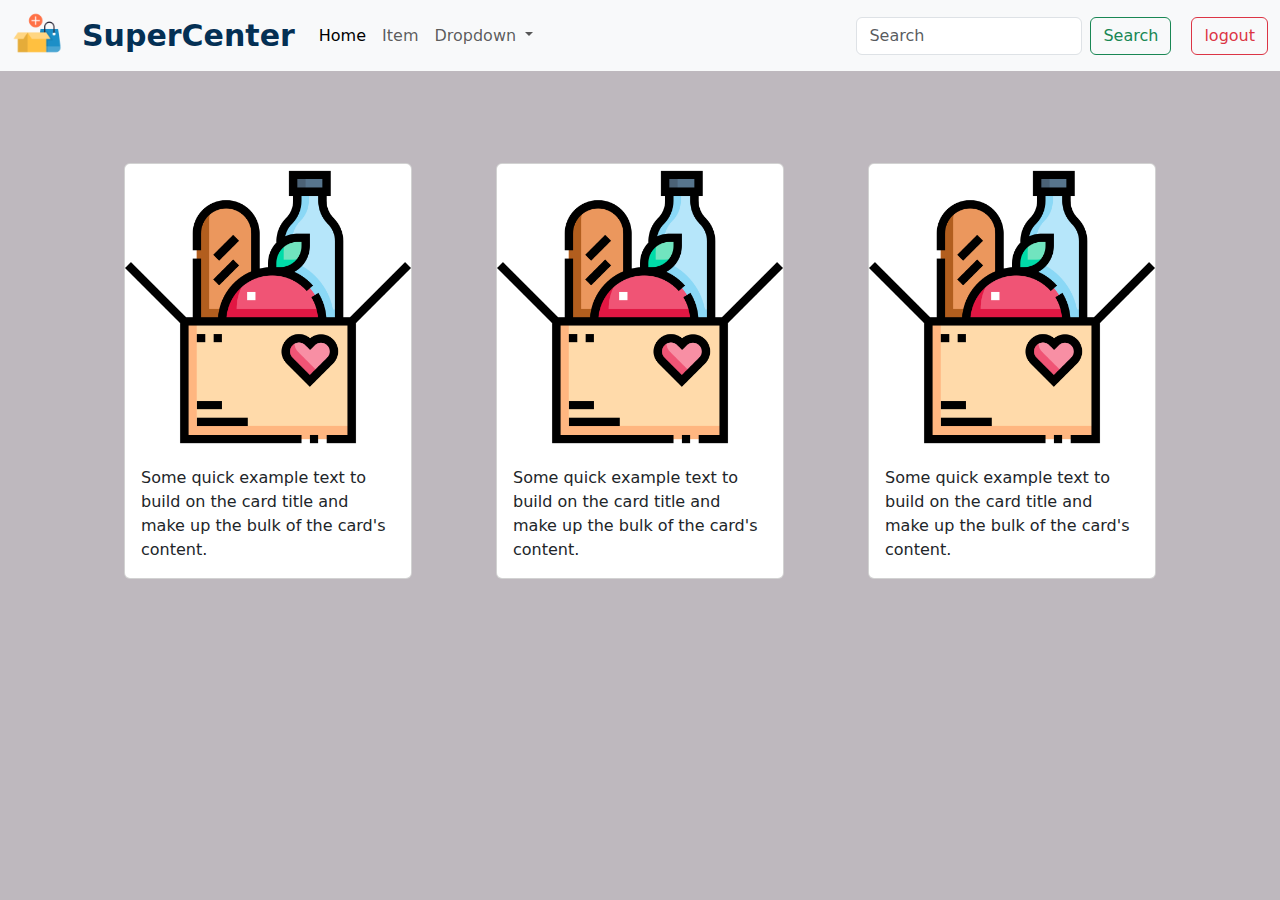
<file: index.html>
<!DOCTYPE html>
<html lang="en">
<head>
    <meta charset="UTF-8">
    <link href="https://cdn.jsdelivr.net/npm/bootstrap@5.3.3/dist/css/bootstrap.min.css" rel="stylesheet" integrity="sha384-QWTKZyjpPEjISv5WaRU9OFeRpok6YctnYmDr5pNlyT2bRjXh0JMhjY6hW+ALEwIH" crossorigin="anonymous">
    <link rel="stylesheet" href=".idea/styles/login.css">
    <title>Title</title>
    <style>
        body{
            background: #beb8be;
        }
        #setofdesc{
            display: flex;
            justify-content: space-evenly;
            flex-wrap: wrap;
        }
        .padding{
            padding: 20px;
            margin: 30px;
        }
    </style>
</head>
<body>

<header>


    <nav class="navbar navbar-expand-lg bg-body-tertiary">
        <div class="container-fluid">
            <a id="h1" class="navbar-brand" href="#"><img src=".idea/assets/images/add-product.png"id="logo" width="50">SuperCenter</a>
            <button class="navbar-toggler" type="button" data-bs-toggle="collapse" data-bs-target="#navbarSupportedContent" aria-controls="navbarSupportedContent" aria-expanded="false" aria-label="Toggle navigation">
                <span class="navbar-toggler-icon"></span>
            </button>
            <div class="collapse navbar-collapse" id="navbarSupportedContent">
                <ul class="navbar-nav me-auto mb-2 mb-lg-0">
                    <li class="nav-item">
                        <a class="nav-link active" aria-current="page" href="" id="home">Home</a>
                    </li>
                    <li class="nav-item">
                        <a class="nav-link" href="" id="item">Item</a>
                    </li>
                    <li class="nav-item dropdown">
                        <a class="nav-link dropdown-toggle" href="#" role="button" data-bs-toggle="dropdown" aria-expanded="false">
                            Dropdown
                        </a>
                        <ul class="dropdown-menu">
                            <li><a class="dropdown-item" href="" id="order">Order</a></li>
                            <li><a class="dropdown-item" href=""id="customerdash">Customer</a></li>
                            <li><hr class="dropdown-divider"></li>
                            <li><a class="dropdown-item" href="#">Something else here</a></li>
                        </ul>
                    </li>

                </ul>
                <form class="d-flex" role="search">
                    <input class="form-control me-2" type="search" placeholder="Search" aria-label="Search">
                    <button class="btn btn-outline-success" type="submit">Search</button>
                    <a href="login_form.html"><button class="btn btn-outline-danger" type="submit"id="logout">logout</button></a>
                </form>
            </div>
        </div>
    </nav>

</header>

<!--dashboard-->
<section id="dashsec">
    <main id="hero">
        <div id="cardset">
            <div class="card" style="width: 18rem;">
                <img src=".idea/assets/images/food-donation.png " class="card-img-top" alt="...">
                <div class="card-body">
                    <p class="card-text">Some quick example text to build on the card title and make up the bulk of the card's content.</p>
                </div>
            </div>
            <div class="card" style="width: 18rem;">
                <img src=".idea/assets/images/food-donation.png" class="card-img-top" alt="...">
                <div class="card-body">
                    <p class="card-text">Some quick example text to build on the card title and make up the bulk of the card's content.</p>
                </div>
            </div>
            <div class="card" style="width: 18rem;">
                <img src=".idea/assets/images/food-donation.png" class="card-img-top" alt="...">
                <div class="card-body">
                    <p class="card-text">Some quick example text to build on the card title and make up the bulk of the card's content.</p>
                </div>
            </div>
        </div>

    </main>
</section>

<!--
customer form
-->
<section id="customersec">
    <div class="container">
        <h1 class="text-center mt-4">Customer Management</h1>

        <!-- Customer Form -->
        <div class="form-section">
            <div class="card">
                <div class="card-header bg-primary text-white">
                    Add / Update Customer
                </div>
                <div class="card-body">
                    <form id="customerForm">
                        <input type="hidden" id="customerId">
                        <div class="row">
                            <div class="col-md-6">
                                <input type="text" id="id" class="form-control" placeholder="Customer id" required>
                            </div>
                            <div class="col-md-6">
                                <input type="email" id="name" class="form-control" placeholder="Customer name" required>
                            </div>
                            <div class="col-md-6">
                                <input type="email" id="address" class="form-control" placeholder="Customer address" required>
                            </div> <div class="col-md-6">
                            <input type="email" id="salary" class="form-control" placeholder="Customer salary" required>
                        </div>
                        </div>
                        <button type="submit" class="btn btn-success mt-3" id="btn1">Save </button>
                        <button type="submit" class="btn btn-secondary mt-3" id="btn4">Update </button>
                        <button type="submit" class="btn btn-danger mt-3" id="btn2">Delete </button>
                        <button type="submit" class="btn btn-primary mt-3" id="btn3">search</button>
                        </button>
                    </form>
                </div>
            </div>
        </div>

        <div class="table-section" id="table">

            <h1 id="customer">All Customer</h1>
            <div class="card">
                <div class="card-header bg-secondary text-white">
                    Customer List
                </div>
                <div class="card-body">
                    <table class="table table-striped">
                        <thead>
                        <tr>
                            <th>ID</th>
                            <th>Name</th>
                            <th>address</th>
                            <th>salary</th>
                        </tr>
                        </thead>
                        <tbody id="customerTableBody">
                        </tbody>
                    </table>
                </div>
            </div>
        </div>
    </div>
</section >

<!--
item form
-->
<section id="itemsec">
    <div class="container">
        <h1 class="text-center mt-4">Item Management</h1>

        <!-- Customer Form -->
        <div class="form-section">
            <div class="card">
                <div class="card-header bg-primary text-white">
                    Add / Update Item
                </div>
                <div class="card-body">
                    <form id="customerForm1">
                        <input type="hidden" id="customerId1">
                        <div class="row">
                            <div class="col-md-6">
                                <input type="text" id="id1" class="form-control" placeholder="item id" required>
                            </div>
                            <div class="col-md-6">
                                <input type="email" id="name1" class="form-control" placeholder="description" required>
                            </div>
                            <div class="col-md-6">
                                <input type="email" id="address1" class="form-control" placeholder="Qty on hand" required>
                            </div> <div class="col-md-6">
                            <input type="email" id="salary1" class="form-control" placeholder="unit price" required>
                        </div>
                        </div>
                        <button type="submit" class="btn btn-success mt-3" id="btn11">Save </button>
                        <button type="submit" class="btn btn-secondary mt-3" id="btn41">Update </button>
                        <button type="submit" class="btn btn-danger mt-3" id="btn21">Delete </button>
                        <button type="submit" class="btn btn-primary mt-3" id="btn13">search</button>
                        </button>
                    </form>
                </div>
            </div>
        </div>

        <div class="table-section" id="table1">

            <h1 id="customer1">All Items</h1>
            <div class="card">
                <div class="card-header bg-secondary text-white">
                    Item List
                </div>
                <div class="card-body">
                    <table class="table table-striped">
                        <thead>
                        <tr>
                            <th>ID</th>
                            <th>description</th>
                            <th>Qty On hand</th>
                            <th>unit price</th>
                        </tr>
                        </thead>
                        <tbody id="customerTableBody1">
                        </tbody>
                    </table>
                </div>
            </div>
        </div>
    </div>
</section >


<!--placeorder-->

<section id="ordersec">
    <div id="cardset1" class="padding">


        <div id="setofdesc">
            <div class="card text-bg-primary mb-3 padding">
                <div class="card-header">Invoice</div>
                <div class="card-body">
                    <div class="input-group mb-3">
                        <input type="text" class="form-control" placeholder="Order ID" aria-label="OrderID" id="orderId">
                    </div>
                    <div class="input-group mb-3">
                        <input type="date" class="form-control" id="orderDate">
                    </div>
                    <div class="mb-3">
                        <select class="form-select" id="customerI1d">
                            <option selected disabled>Choose Customer ID</option>
                            <option value="C001">C001</option>
                            <option value="C002">C002</option>
                            <option value="C003">C003</option>
                        </select>
                    </div>
                    <button type="submit" class="btn btn-danger mt-3" id="addInvoice">Add Invoice</button>
                </div>
            </div>

            <!-- Item Form -->
            <div class="card text-bg-primary mb-3 padding">
                <div class="card-header">Items</div>
                <div class="card-body">
                    <div class="input-group mb-3">
                        <input type="text" class="form-control" placeholder="Item ID" aria-label="ItemID" id="itemId">
                    </div>
                    <div class="input-group mb-3">
                        <input type="text" class="form-control" placeholder="Item Name" aria-label="ItemName" id="itemName">
                    </div>
                    <div class="mb-3">
                        <input type="number" class="form-control" placeholder="Unit Price" id="unitPrice">
                    </div>
                    <div class="mb-3">
                        <input type="number" class="form-control" placeholder="Qty on Hand" id="qtyOnHand">
                    </div>
                    <div class="mb-3">
                        <input type="number" class="form-control" placeholder="Order Qty" id="orderQty">
                    </div>
                    <button type="submit" class="btn btn-danger mt-3" id="addItem">Add Item</button>
                </div>
            </div>

            <!-- Bill Section -->
            <div class="card text-bg-primary mb-3 padding">
                <div class="card-header">Bill</div>
                <div class="card-body">
                    <div class="input-group mb-3">
                        <input type="text" class="form-control" placeholder="Cash" id="cash">
                    </div>
                    <div class="mb-3">
                        <input type="number" class="form-control" placeholder="Discount" id="discount">
                    </div>
                    <button type="button" class="btn btn-dark" id="purchesBtn">Purchase</button>
                </div>
            </div>
        </div>
        <!-- Customer Form -->


        <!-- Cart Section -->
        <div class="table-section" id="tabl1e">
            <div class="card">
                <h1>Cart</h1>
                <div class="card-body" id="tablecard">
                    <table class="table table-striped">
                        <thead>
                        <tr>
                            <th>Code</th>
                            <th>Name</th>
                            <th>Price</th>
                            <th>Qty</th>
                            <th>Total</th>
                        </tr>
                        </thead>
                        <tbody id="customerTableBody11">
                        <!-- Dynamic customer rows will go here -->
                        </tbody>
                    </table>
                </div>
            </div>
        </div>
    </div>
</section>

<script>
let home = document.getElementById("home");
let item = document.getElementById("item");
let customer = document.getElementById("customerdash");
let placeorder = document.getElementById("order");

let homesec = document.getElementById("dashsec");
let itemsec = document.getElementById("itemsec");
let customersec = document.getElementById("customersec");
let ordersec = document.getElementById("ordersec");

itemsec.style.display="none"
customersec.style.display="none"
ordersec.style.display="none"

item.addEventListener('click',function (){
    event.preventDefault();
    homesec.style.display="none";
    customersec.style.display="none";
    ordersec.style.display="none";
    itemsec.style.display="block";
})

home.addEventListener('click',function (){
    event.preventDefault();
    homesec.style.display="block";
    customersec.style.display="none";
    ordersec.style.display="none";
    itemsec.style.display="none";
})

customer.addEventListener('click',function (){
    event.preventDefault();
    homesec.style.display="none";
    customersec.style.display="block";
    ordersec.style.display="none";
    itemsec.style.display="none";
})
placeorder.addEventListener('click',function (){
    event.preventDefault();
    homesec.style.display="none";
    customersec.style.display="none";
    ordersec.style.display="block";
    itemsec.style.display="none";
})



</script>

<!--
<script>

    // Wait until the page is fully loaded before adding event listeners
    document.addEventListener('DOMContentLoaded', function () {
        let home = document.getElementById("home");
        let item = document.getElementById("item");
        let customer = document.getElementById("customerdash");
        let placeorder = document.getElementById("order");

        let homesec = document.getElementById("dashsec");
        let itemsec = document.getElementById("itemsec");
        let customersec = document.getElementById("customersec");
        let ordersec = document.getElementById("ordersec");

        itemsec.style.display = "none";
        customersec.style.display = "none";
        ordersec.style.display = "none";

        item.addEventListener('click', function (event) {
            event.preventDefault();
            homesec.style.display = "none";
            customersec.style.display = "none";
            ordersec.style.display = "none";
            itemsec.style.display = "block";
        });

        home.addEventListener('click', function (event) {
            event.preventDefault();
            homesec.style.display = "block";
            customersec.style.display = "none";
            ordersec.style.display = "none";
            itemsec.style.display = "none";
        });

        customer.addEventListener('click', function (event) {
            event.preventDefault();
            homesec.style.display = "none";
            customersec.style.display = "block";
            ordersec.style.display = "none";
            itemsec.style.display = "none";
        });

        placeorder.addEventListener('click', function (event) {
            event.preventDefault();
            homesec.style.display = "none";
            customersec.style.display = "none";
            ordersec.style.display = "block";
            itemsec.style.display = "none";
        });
    });


</script>
-->
<script src="https://cdn.jsdelivr.net/npm/bootstrap@5.3.3/dist/js/bootstrap.bundle.min.js" integrity="sha384-YvpcrYf0tY3lHB60NNkmXc5s9fDVZLESaAA55NDzOxhy9GkcIdslK1eN7N6jIeHz" crossorigin="anonymous"></script>
</body>
</html>
</file>
<file: .idea/styles/login.css>
#logo{
    margin-right: 20px;
    margin-top: -10px;
}
#h1{
    color: #043054;
    font-size: 30px;
    font-weight: bolder;
}
#logout{
    margin-left: 20px;
}
#cardset{
    padding: 40px;
    height: 600px;
    display: flex;
    flex-direction: row;
    justify-content: space-evenly;
    align-items: center;
    flex-wrap: wrap;
}
.navbar-expand-lg .navbar-collapse {
    display: flex !important;
    flex-basis: auto;
    justify-content: end;
}

#loginhero{
    margin-left: 50px;
    padding: 40px;
    display: flex;
flex-wrap: wrap;
flex-direction: row;
    justify-content: space-evenly;
}
#loginhero div:nth-child(1) h1 {
    font-weight: bold;
    font-style: italic;
    font-size: 50px;
    width: 350px;
    color: black;
}
#loginhero div:nth-child(1) h2 {
    margin-top: 50px;
    font-size: 20px;
    width: 300px;
    color: #424141;

}
#loginhero div:nth-child(1) ul li{
    list-style-type: circle;
    font-weight: bold;
    color:blue;
}
#logincard{
    box-shadow: rgb(38, 57, 77) 0px 20px 30px -10px;
    margin-top: 50px;
    padding: 40px;
    justify-self: center;
    max-width: 400px;
    min-width: 300px;
    max-height: 500px;
    min-height: 400px;
    background: #ffffff;
    border-radius: 20px;

}
#logincard h1{
    color: green;
    font-size: 50px;
    font-style: italic;
    font-family: "Droid Sans Mono";
}
#logincard p{
  margin-top: 30px;
    color: black;
}
#btn{
    margin-top: 20px;
}
</file>
